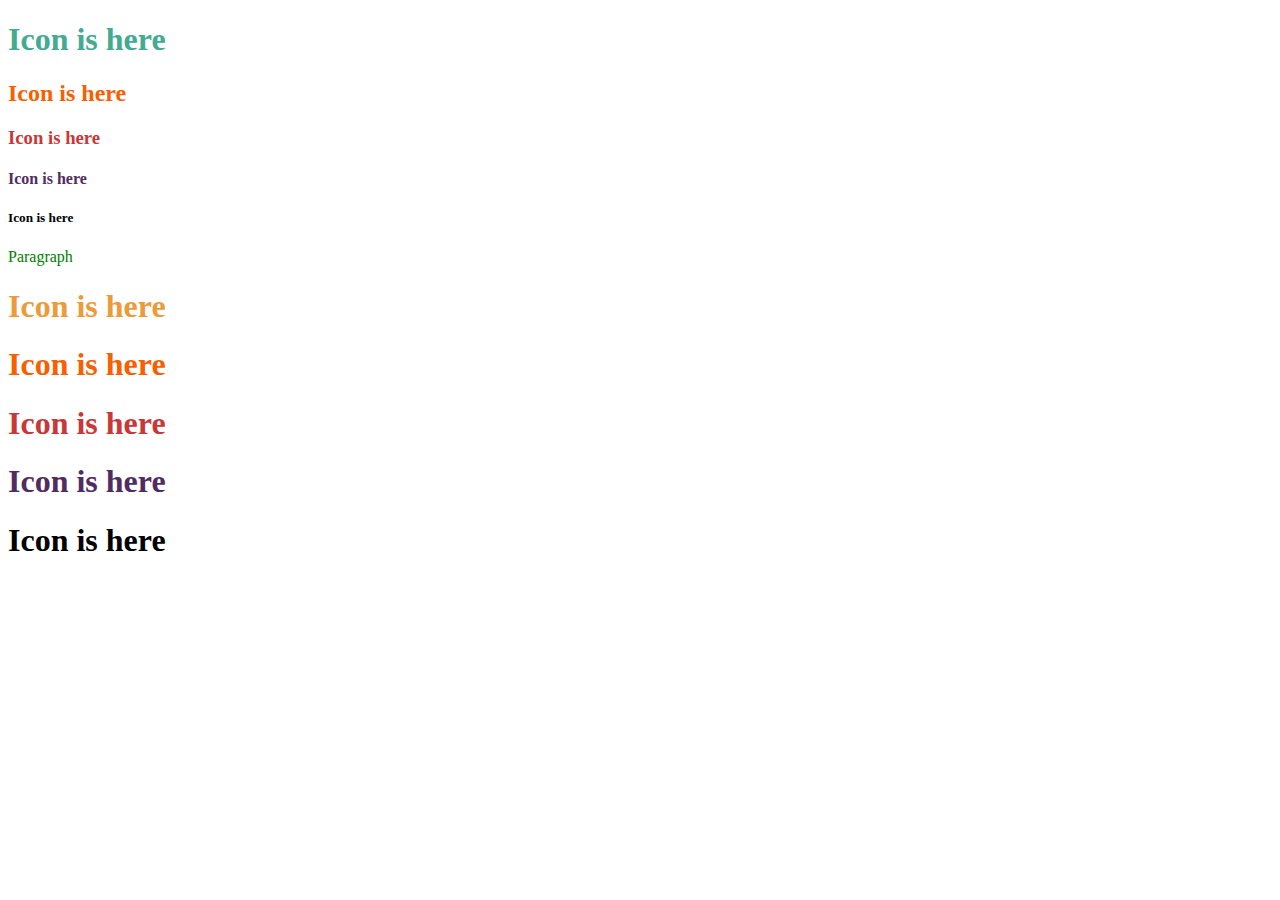
<file: assets/libs/@iconscout/unicons/index-monochrome.html>
<!DOCTYPE html>
<html lang="en">
  <head>
    <meta charset="UTF-8" />
    <meta name="viewport" content="width=device-width, initial-scale=1.0" />
    <meta http-equiv="X-UA-Compatible" content="ie=edge" />
    <title>Unicons</title>
    <script src="./script/monochrome/bundle.js"></script>
  </head>
  <body>
    <h1 style="color: #43ab92;">Icon is here <i class="uim uim-airplay" style="--uim-color: #f75f00"></i></h1>
    <h2 style="color: #f75f00">Icon is here <i class="uim uim-analysis"></i></h2>
    <h3 style="color: #c93838">
      Icon is here <i class="uim uim-angle-double-up"></i>
    </h3>
    <h4 style="color: #512c62">
      Icon is here <i class="uim uim-angle-right"></i>
    </h4>
    <h5 style="color: #000000">
      Icon is here <i class="uim uim-arrow-up-right"></i>
    </h5>
    <p style="color: green">
      <i class="uim uim-object-group"></i> Paragraph<i class="uim uim-chart"></i>
    </p>

    <h1 style="color: #ec9b3b">
      Icon is here <i class="uim uim-white uim-clock-ten"></i>
    </h1>
    <h1 style="color: #f75f00; --uim-color: #000000">
      Icon is here <i class="uim uim-white uim-compress"></i>
    </h1>
    <h1 style="color: #c93838">
      Icon is here <i class="uim uim-white uim-exit"></i>
    </h1>
    <h1 style="color: #512c62">
      Icon is here <i class="uim uim-white uim-horizontal-align-left"></i>
    </h1>
    <h1 style="color: #000000">
      Icon is here <i class="uim uim-white uim-record-audio"></i>
    </h1>
  </body>
</html>
</file>
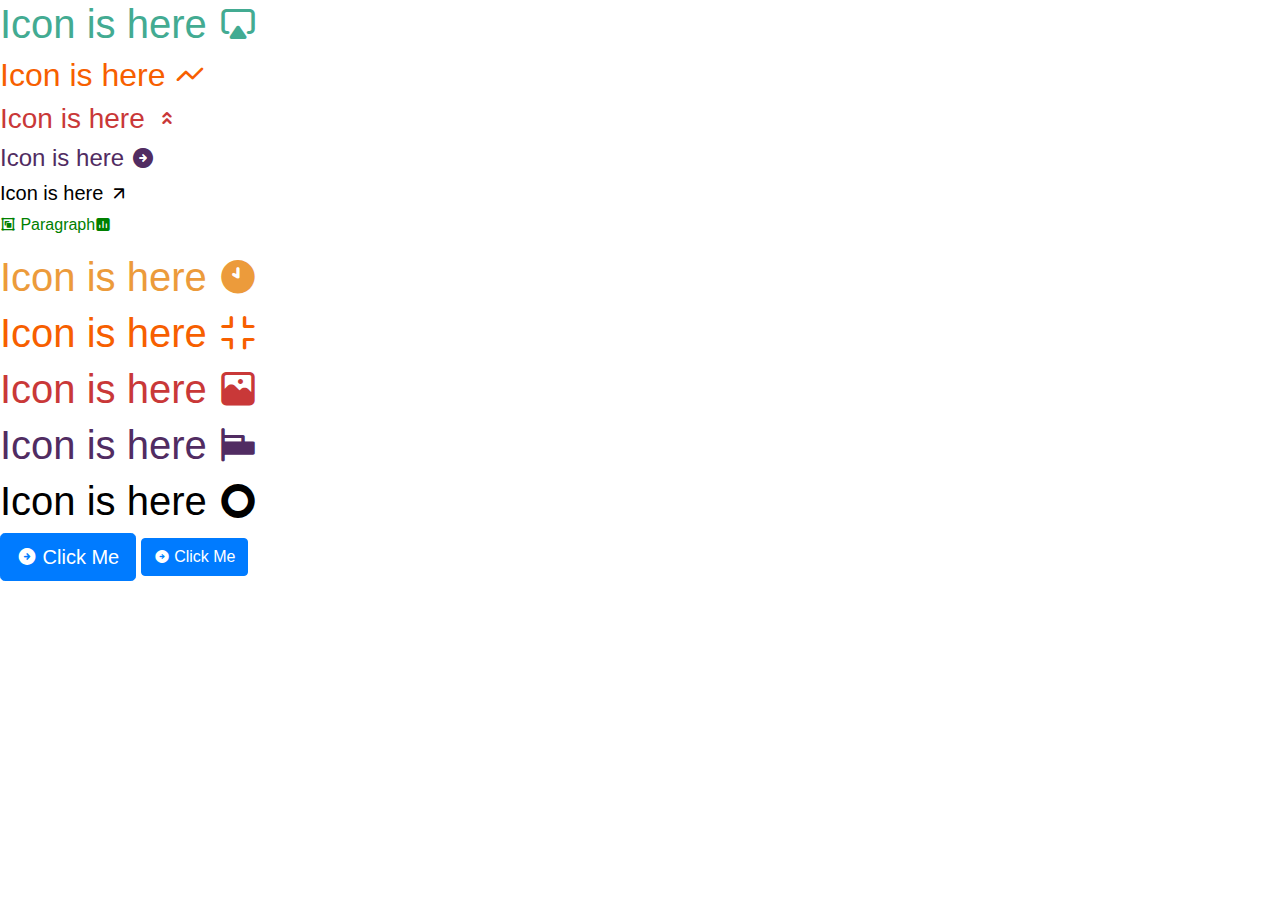
<file: assets/libs/@iconscout/unicons/index-solid.html>
<!DOCTYPE html>
<html lang="en">
  <head>
    <meta charset="UTF-8" />
    <meta name="viewport" content="width=device-width, initial-scale=1.0" />
    <meta http-equiv="X-UA-Compatible" content="ie=edge" />
    <title>Unicons</title>
    <link rel="stylesheet" href="./css/solid.css" />
    <link rel="stylesheet" href="https://stackpath.bootstrapcdn.com/bootstrap/4.5.2/css/bootstrap.min.css" integrity="sha384-JcKb8q3iqJ61gNV9KGb8thSsNjpSL0n8PARn9HuZOnIxN0hoP+VmmDGMN5t9UJ0Z" crossorigin="anonymous">
  </head>
  <body>
    <h1 style="color: #43ab92;">Icon is here <i class="uis uis-airplay"></i></h1>
    <h2 style="color: #f75f00">Icon is here <i class="uis uis-analysis"></i></h2>
    <h3 style="color: #c93838">
      Icon is here <i class="uis uis-angle-double-up"></i>
    </h3>
    <h4 style="color: #512c62">
      Icon is here <i class="uis uis-arrow-circle-right"></i>
    </h4>
    <h5 style="color: #000000">
      Icon is here <i class="uis uis-arrow-up-right"></i>
    </h5>
    <p style="color: green">
      <i class="uis uis-object-group"></i> Paragraph<i class="uis uis-chart"></i>
    </p>

    <h1 style="color: #ec9b3b">
      Icon is here <i class="uis uis-white uis-clock-ten"></i>
    </h1>
    <h1 style="color: #f75f00; --uis-color: #000000">
      Icon is here <i class="uis uis-white uis-compress"></i>
    </h1>
    <h1 style="color: #c93838">
      Icon is here <i class="uis uis-white uis-scenery"></i>
    </h1>
    <h1 style="color: #512c62">
      Icon is here <i class="uis uis-white uis-horizontal-align-left"></i>
    </h1>
    <h1 style="color: #000000">
      Icon is here <i class="uis uis-white uis-record-audio"></i>
    </h1>

    <button type="button" class="btn btn-primary btn-lg">
      <i class="uis uis-arrow-circle-right"></i>
      Click Me
    </button>
    <button type="button" class="btn btn-primary">
      <i class="uis uis-arrow-circle-right"></i>
      Click Me
    </button>
  </body>
</html>
</file>
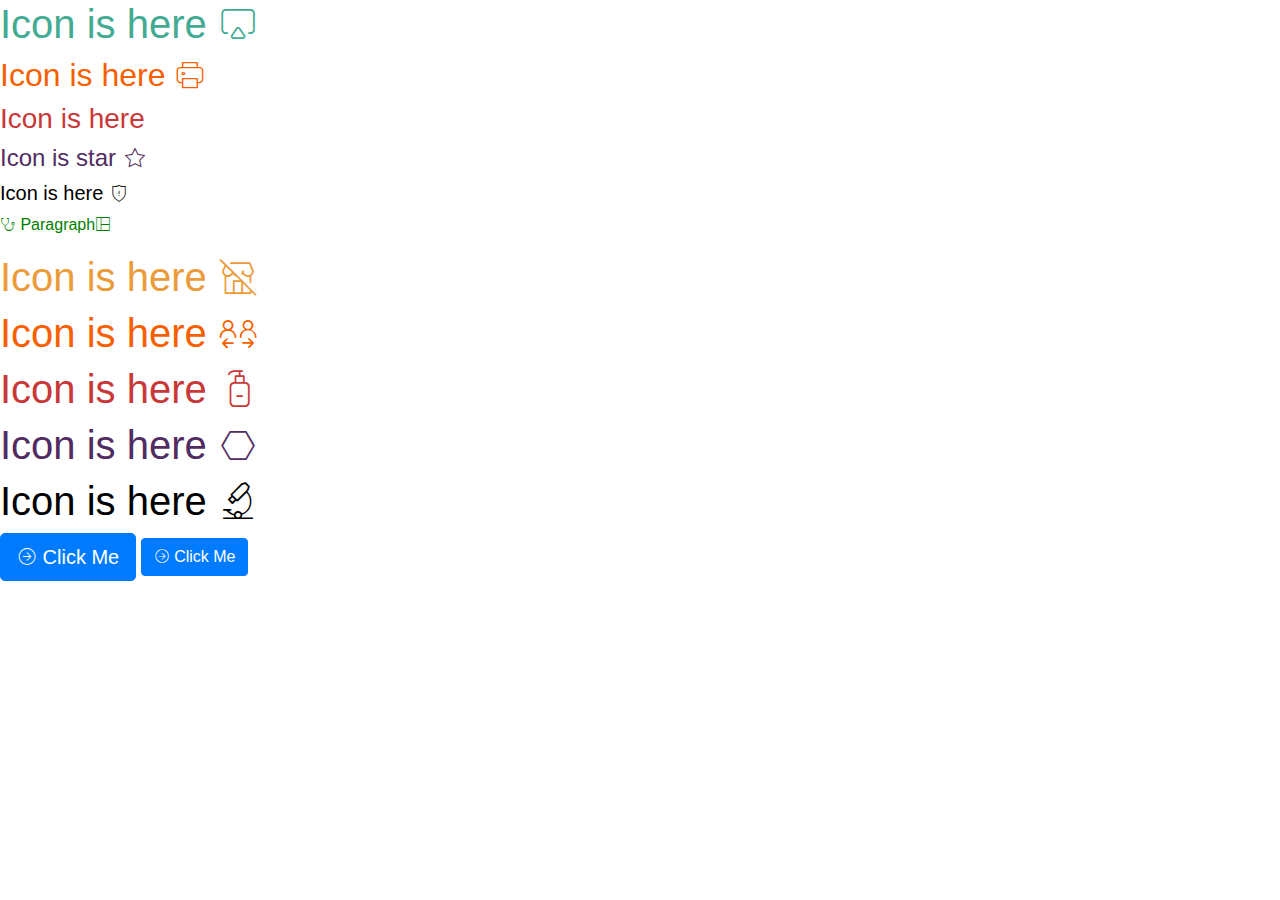
<file: assets/libs/@iconscout/unicons/index-thinline.html>
<!DOCTYPE html>
<html lang="en">
  <head>
    <meta charset="UTF-8" />
    <meta name="viewport" content="width=device-width, initial-scale=1.0" />
    <meta http-equiv="X-UA-Compatible" content="ie=edge" />
    <title>Unicons</title>
    <link rel="stylesheet" href="./css/thinline.css" />
    <link
      rel="stylesheet"
      href="https://stackpath.bootstrapcdn.com/bootstrap/4.5.2/css/bootstrap.min.css"
      integrity="sha384-JcKb8q3iqJ61gNV9KGb8thSsNjpSL0n8PARn9HuZOnIxN0hoP+VmmDGMN5t9UJ0Z"
      crossorigin="anonymous"
    />
  </head>
  <body>
    <h1 style="color: #43ab92">Icon is here <i class="uit uit-airplay"></i></h1>
    <h2 style="color: #f75f00">Icon is here <i class="uit uit-print"></i></h2>
    <h3 style="color: #c93838">
      Icon is here <i class="uit uit-angle-double-up"></i>
    </h3>
    <h4 style="color: #512c62">Icon is star <i class="uit uit-star"></i></h4>
    <h5 style="color: #000000">
      Icon is here <i class="uit uit-shield-exclamation"></i>
    </h5>
    <p style="color: green">
      <i class="uit uit-stethoscope-alt"></i> Paragraph<i
        class="uit uit-window-grid"
      ></i>
    </p>

    <h1 style="color: #ec9b3b">
      Icon is here <i class="uit uit-white uit-store-slash"></i>
    </h1>
    <h1 style="color: #f75f00; --uit-color: #000000">
      Icon is here <i class="uit uit-white uit-social-distancing"></i>
    </h1>
    <h1 style="color: #c93838">
      Icon is here <i class="uit uit-white uit-sanitizer-alt"></i>
    </h1>
    <h1 style="color: #512c62">
      Icon is here <i class="uit uit-white uit-polygon"></i>
    </h1>
    <h1 style="color: #000000">
      Icon is here <i class="uit uit-white uit-microscope"></i>
    </h1>

    <button type="button" class="btn btn-primary btn-lg">
      <i class="uit uit-arrow-circle-right"></i>
      Click Me
    </button>
    <button type="button" class="btn btn-primary">
      <i class="uit uit-arrow-circle-right"></i>
      Click Me
    </button>
  </body>
</html>
</file>
<file: assets/libs/@iconscout/unicons/css/solid.css>
@font-face {
  font-family: 'unicons-solid';
  src: url('../fonts/solid/unicons-0.eot');
  src: url('../fonts/solid/unicons-0.eot#iefix') format('embedded-opentype'),
        url('../fonts/solid/unicons-0.woff2') format('woff2'),
        url('../fonts/solid/unicons-0.woff') format('woff'),
        url('../fonts/solid/unicons-0.ttf') format('truetype'),
        url('../fonts/solid/unicons-0.svg#unicons') format('svg');
  font-weight: normal;
  font-style: normal;
  unicode-range: U+E800-E83B;
}
@font-face {
  font-family: 'unicons-solid';
  src: url('../fonts/solid/unicons-1.eot');
  src: url('../fonts/solid/unicons-1.eot#iefix') format('embedded-opentype'),
        url('../fonts/solid/unicons-1.woff2') format('woff2'),
        url('../fonts/solid/unicons-1.woff') format('woff'),
        url('../fonts/solid/unicons-1.ttf') format('truetype'),
        url('../fonts/solid/unicons-1.svg#unicons') format('svg');
  font-weight: normal;
  font-style: normal;
  unicode-range: U+E83C-E877;
}
@font-face {
  font-family: 'unicons-solid';
  src: url('../fonts/solid/unicons-2.eot');
  src: url('../fonts/solid/unicons-2.eot#iefix') format('embedded-opentype'),
        url('../fonts/solid/unicons-2.woff2') format('woff2'),
        url('../fonts/solid/unicons-2.woff') format('woff'),
        url('../fonts/solid/unicons-2.ttf') format('truetype'),
        url('../fonts/solid/unicons-2.svg#unicons') format('svg');
  font-weight: normal;
  font-style: normal;
  unicode-range: U+E878-E8B3;
}
@font-face {
  font-family: 'unicons-solid';
  src: url('../fonts/solid/unicons-3.eot');
  src: url('../fonts/solid/unicons-3.eot#iefix') format('embedded-opentype'),
        url('../fonts/solid/unicons-3.woff2') format('woff2'),
        url('../fonts/solid/unicons-3.woff') format('woff'),
        url('../fonts/solid/unicons-3.ttf') format('truetype'),
        url('../fonts/solid/unicons-3.svg#unicons') format('svg');
  font-weight: normal;
  font-style: normal;
  unicode-range: U+E8B4-E8BC;
}[class^="uis-"]:before,
[class*=" uis-"]:before {
  font-family: "unicons-solid";
  font-style: normal;
  font-weight: normal;
  speak: none;

  display: inline-block;
  text-decoration: inherit;

  /* For safety - reset parent styles, that can break glyph codes */
  font-variant: normal;
  text-transform: none;

  /* fix buttons height, for twitter bootstrap */
  line-height: 1;

  /* Font smoothing. That was taken from TWBS */
  -webkit-font-smoothing: antialiased;
  -moz-osx-font-smoothing: grayscale;
}

/* Flip and Rotate */

[class*="uis-"].flip-horizontal:before {
  transform: scaleX(-1);
}
[class*="uis-"].flip-horizontal.rotate-90:before {
  transform: rotate(90deg) scaleX(-1);
}
[class*="uis-"].flip-horizontal.rotate-180:before {
  transform: rotate(180deg) scaleX(-1);
}
[class*="uis-"].flip-horizontal.rotate-270:before {
  transform: rotate(270deg) scaleX(-1);
}
[class*="uis-"].flip-horizontal.flip-vertical:before {
  transform: scale(-1);
}
[class*="uis-"].flip-horizontal.flip-vertical.rotate-90:before {
  transform: rotate(90deg) scale(-1);
}
[class*="uis-"].flip-horizontal.flip-vertical.rotate-180:before {
  transform: rotate(180deg) scale(-1);
}
[class*="uis-"].flip-horizontal.flip-vertical.rotate-270:before {
  transform: rotate(270deg) scale(-1);
}
[class*="uis-"].flip-vertical:before {
  transform: scaleY(-1);
}
[class*="uis-"].flip-vertical.rotate-90:before {
  transform: rotate(90deg) scaleY(-1);
}
[class*="uis-"].flip-vertical.rotate-180:before {
  transform: rotate(180deg) scaleY(-1);
}
[class*="uis-"].flip-vertical.rotate-270:before {
  transform: rotate(270deg) scaleY(-1);
}
[class*="uis-"].rotate-90:before {
  transform: rotate(90deg);
}
[class*="uis-"].rotate-180:before {
  transform: rotate(180deg);
}
[class*="uis-"].rotate-270:before {
  transform: rotate(270deg);
}
.uis-web-section-alt:before { content: '\e800'; }.uis-corner-up-right:before { content: '\e801'; }.uis-corner-right-down:before { content: '\e802'; }.uis-download-alt:before { content: '\e803'; }.uis-arrow-circle-down:before { content: '\e804'; }.uis-corner-left-down:before { content: '\e805'; }.uis-angle-double-down:before { content: '\e806'; }.uis-corner-down-right:before { content: '\e807'; }.uis-bag:before { content: '\e808'; }.uis-web-grid:before { content: '\e809'; }.uis-briefcase:before { content: '\e80a'; }.uis-direction:before { content: '\e80b'; }.uis-upload-alt:before { content: '\e80c'; }.uis-arrow-circle-up:before { content: '\e80d'; }.uis-signal-alt-3:before { content: '\e80e'; }.uis-sorting:before { content: '\e80f'; }.uis-window-section:before { content: '\e810'; }.uis-corner-down-left:before { content: '\e811'; }.uis-align-center-justify:before { content: '\e812'; }.uis-dialpad:before { content: '\e813'; }.uis-window-grid:before { content: '\e814'; }.uis-angle-double-up:before { content: '\e815'; }.uis-corner-up-left:before { content: '\e816'; }.uis-angle-right:before { content: '\e817'; }.uis-schedule:before { content: '\e818'; }.uis-comment-dots:before { content: '\e819'; }.uis-graph-bar:before { content: '\e81a'; }.uis-angle-down:before { content: '\e81b'; }.uis-arrow-circle-left:before { content: '\e81c'; }.uis-arrow-circle-right:before { content: '\e81d'; }.uis-chart-pie:before { content: '\e81e'; }.uis-arrow-down-left:before { content: '\e81f'; }.uis-arrow-up-right:before { content: '\e820'; }.uis-columns:before { content: '\e821'; }.uis-web-section:before { content: '\e822'; }.uis-analytics:before { content: '\e823'; }.uis-grid:before { content: '\e824'; }.uis-angle-right-b:before { content: '\e825'; }.uis-chart:before { content: '\e826'; }.uis-window-maximize:before { content: '\e827'; }.uis-list-ul:before { content: '\e828'; }.uis-angle-double-right:before { content: '\e829'; }.uis-analysis:before { content: '\e82a'; }.uis-arrow-up-left:before { content: '\e82b'; }.uis-web-grid-alt:before { content: '\e82c'; }.uis-angle-up:before { content: '\e82d'; }.uis-arrow-down-right:before { content: '\e82e'; }.uis-angle-left:before { content: '\e82f'; }.uis-document-layout-left:before { content: '\e830'; }.uis-angle-double-left:before { content: '\e831'; }.uis-border-top:before { content: '\e832'; }.uis-align-justify:before { content: '\e833'; }.uis-right-indent:before { content: '\e834'; }.uis-left-indent-alt:before { content: '\e835'; }.uis-subject:before { content: '\e836'; }.uis-align-right:before { content: '\e837'; }.uis-wrap-text:before { content: '\e838'; }.uis-list-ui-alt:before { content: '\e839'; }.uis-paragraph:before { content: '\e83a'; }.uis-border-right:before { content: '\e83b'; }.uis-align-right-justify:before { content: '\e83c'; }.uis-bars:before { content: '\e83d'; }.uis-border-left:before { content: '\e83e'; }.uis-border-inner:before { content: '\e83f'; }.uis-align-left-justify:before { content: '\e840'; }.uis-border-clear:before { content: '\e841'; }.uis-border-vertical:before { content: '\e842'; }.uis-right-indent-alt:before { content: '\e843'; }.uis-border-horizontal:before { content: '\e844'; }.uis-ruler-combined:before { content: '\e845'; }.uis-repeat:before { content: '\e846'; }.uis-ruler:before { content: '\e847'; }.uis-square-full:before { content: '\e848'; }.uis-border-bottom:before { content: '\e849'; }.uis-horizontal-align-left:before { content: '\e84a'; }.uis-flip-h-alt:before { content: '\e84b'; }.uis-grip-horizontal-line:before { content: '\e84c'; }.uis-vector-square-alt:before { content: '\e84d'; }.uis-flip-h:before { content: '\e84e'; }.uis-flip-v-alt:before { content: '\e84f'; }.uis-align-letter-right:before { content: '\e850'; }.uis-align-alt:before { content: '\e851'; }.uis-align-center:before { content: '\e852'; }.uis-layers-alt:before { content: '\e853'; }.uis-flip-v:before { content: '\e854'; }.uis-compress:before { content: '\e855'; }.uis-vector-square:before { content: '\e856'; }.uis-line-spacing:before { content: '\e857'; }.uis-border-alt:before { content: '\e858'; }.uis-object-group:before { content: '\e859'; }.uis-document-layout-center:before { content: '\e85a'; }.uis-border-out:before { content: '\e85b'; }.uis-object-ungroup:before { content: '\e85c'; }.uis-table:before { content: '\e85d'; }.uis-circle-layer:before { content: '\e85e'; }.uis-apps:before { content: '\e85f'; }.uis-document-layout-right:before { content: '\e860'; }.uis-grids:before { content: '\e861'; }.uis-align-left:before { content: '\e862'; }.uis-left-indent:before { content: '\e863'; }.uis-store-slash:before { content: '\e864'; }.uis-user-arrows:before { content: '\e865'; }.uis-stethoscope-alt:before { content: '\e866'; }.uis-head-side:before { content: '\e867'; }.uis-social-distancing:before { content: '\e868'; }.uis-toilet-paper:before { content: '\e869'; }.uis-virus-slash:before { content: '\e86a'; }.uis-house-user:before { content: '\e86b'; }.uis-clinic-medical:before { content: '\e86c'; }.uis-hospital-square-sign:before { content: '\e86d'; }.uis-image-v:before { content: '\e86e'; }.uis-hospital:before { content: '\e86f'; }.uis-sanitizer-alt:before { content: '\e870'; }.uis-user-nurse:before { content: '\e871'; }.uis-head-side-mask:before { content: '\e872'; }.uis-microscope:before { content: '\e873'; }.uis-head-side-cough:before { content: '\e874'; }.uis-hospital-symbol:before { content: '\e875'; }.uis-user-md:before { content: '\e876'; }.uis-stethoscope:before { content: '\e877'; }.uis-record-audio:before { content: '\e878'; }.uis-lock-access:before { content: '\e879'; }.uis-previous:before { content: '\e87a'; }.uis-lock-alt:before { content: '\e87b'; }.uis-coronavirus:before { content: '\e87c'; }.uis-sanitizer:before { content: '\e87d'; }.uis-airplay:before { content: '\e87e'; }.uis-clock-seven:before { content: '\e87f'; }.uis-keyhole-square-full:before { content: '\e880'; }.uis-padlock:before { content: '\e881'; }.uis-scenery:before { content: '\e882'; }.uis-keyhole-circle:before { content: '\e883'; }.uis-pentagon:before { content: '\e884'; }.uis-triangle:before { content: '\e885'; }.uis-unlock:before { content: '\e886'; }.uis-clock-ten:before { content: '\e887'; }.uis-lock:before { content: '\e888'; }.uis-unlock-alt:before { content: '\e889'; }.uis-keyhole-square:before { content: '\e88a'; }.uis-clock-three:before { content: '\e88b'; }.uis-shield-plus:before { content: '\e88c'; }.uis-clock-five:before { content: '\e88d'; }.uis-star:before { content: '\e88e'; }.uis-polygon:before { content: '\e88f'; }.uis-th-large:before { content: '\e890'; }.uis-clock-nine:before { content: '\e891'; }.uis-step-forward:before { content: '\e892'; }.uis-clock:before { content: '\e893'; }.uis-clock-eight:before { content: '\e894'; }.uis-sync-slash:before { content: '\e895'; }.uis-star-half-alt:before { content: '\e896'; }.uis-ellipsis-h:before { content: '\e897'; }.uis-sync-exclamation:before { content: '\e898'; }.uis-exclamation-triangle:before { content: '\e899'; }.uis-key-skeleton:before { content: '\e89a'; }.uis-favorite:before { content: '\e89b'; }.uis-check-square:before { content: '\e89c'; }.uis-signout:before { content: '\e89d'; }.uis-process:before { content: '\e89e'; }.uis-exclamation-circle:before { content: '\e89f'; }.uis-key-skeleton-alt:before { content: '\e8a0'; }.uis-minus-square-full:before { content: '\e8a1'; }.uis-link-h:before { content: '\e8a2'; }.uis-multiply:before { content: '\e8a3'; }.uis-history-alt:before { content: '\e8a4'; }.uis-layer-group:before { content: '\e8a5'; }.uis-battery-empty:before { content: '\e8a6'; }.uis-clock-two:before { content: '\e8a7'; }.uis-battery-bolt:before { content: '\e8a8'; }.uis-redo:before { content: '\e8a9'; }.uis-calender:before { content: '\e8aa'; }.uis-times-circle:before { content: '\e8ab'; }.uis-toggle-on:before { content: '\e8ac'; }.uis-exclamation-octagon:before { content: '\e8ad'; }.uis-signal-alt:before { content: '\e8ae'; }.uis-history:before { content: '\e8af'; }.uis-stopwatch:before { content: '\e8b0'; }.uis-lock-open-alt:before { content: '\e8b1'; }.uis-toggle-off:before { content: '\e8b2'; }.uis-space-key:before { content: '\e8b3'; }.uis-bookmark:before { content: '\e8b4'; }.uis-anchor:before { content: '\e8b5'; }.uis-refresh:before { content: '\e8b6'; }.uis-rocket:before { content: '\e8b7'; }.uis-ellipsis-v:before { content: '\e8b8'; }.uis-at:before { content: '\e8b9'; }.uis-paperclip:before { content: '\e8ba'; }.uis-check:before { content: '\e8bb'; }.uis-check-circle:before { content: '\e8bc'; }
</file>
<file: assets/libs/@iconscout/unicons/css/thinline.css>
@font-face {
  font-family: 'unicons-thinline';
  src: url('../fonts/thinline/unicons-0.eot');
  src: url('../fonts/thinline/unicons-0.eot#iefix') format('embedded-opentype'),
        url('../fonts/thinline/unicons-0.woff2') format('woff2'),
        url('../fonts/thinline/unicons-0.woff') format('woff'),
        url('../fonts/thinline/unicons-0.ttf') format('truetype'),
        url('../fonts/thinline/unicons-0.svg#unicons') format('svg');
  font-weight: normal;
  font-style: normal;
  unicode-range: U+E800-E83B;
}
@font-face {
  font-family: 'unicons-thinline';
  src: url('../fonts/thinline/unicons-1.eot');
  src: url('../fonts/thinline/unicons-1.eot#iefix') format('embedded-opentype'),
        url('../fonts/thinline/unicons-1.woff2') format('woff2'),
        url('../fonts/thinline/unicons-1.woff') format('woff'),
        url('../fonts/thinline/unicons-1.ttf') format('truetype'),
        url('../fonts/thinline/unicons-1.svg#unicons') format('svg');
  font-weight: normal;
  font-style: normal;
  unicode-range: U+E83C-E877;
}
@font-face {
  font-family: 'unicons-thinline';
  src: url('../fonts/thinline/unicons-2.eot');
  src: url('../fonts/thinline/unicons-2.eot#iefix') format('embedded-opentype'),
        url('../fonts/thinline/unicons-2.woff2') format('woff2'),
        url('../fonts/thinline/unicons-2.woff') format('woff'),
        url('../fonts/thinline/unicons-2.ttf') format('truetype'),
        url('../fonts/thinline/unicons-2.svg#unicons') format('svg');
  font-weight: normal;
  font-style: normal;
  unicode-range: U+E878-E8B3;
}
@font-face {
  font-family: 'unicons-thinline';
  src: url('../fonts/thinline/unicons-3.eot');
  src: url('../fonts/thinline/unicons-3.eot#iefix') format('embedded-opentype'),
        url('../fonts/thinline/unicons-3.woff2') format('woff2'),
        url('../fonts/thinline/unicons-3.woff') format('woff'),
        url('../fonts/thinline/unicons-3.ttf') format('truetype'),
        url('../fonts/thinline/unicons-3.svg#unicons') format('svg');
  font-weight: normal;
  font-style: normal;
  unicode-range: U+E8B4-E8D5;
}[class^="uit-"]:before,
[class*=" uit-"]:before {
  font-family: "unicons-thinline";
  font-style: normal;
  font-weight: normal;
  speak: none;

  display: inline-block;
  text-decoration: inherit;

  /* For safety - reset parent styles, that can break glyph codes */
  font-variant: normal;
  text-transform: none;

  /* fix buttons height, for twitter bootstrap */
  line-height: 1;

  /* Font smoothing. That was taken from TWBS */
  -webkit-font-smoothing: antialiased;
  -moz-osx-font-smoothing: grayscale;
}

/* Flip and Rotate */

[class*="uit-"].flip-horizontal:before {
  transform: scaleX(-1);
}
[class*="uit-"].flip-horizontal.rotate-90:before {
  transform: rotate(90deg) scaleX(-1);
}
[class*="uit-"].flip-horizontal.rotate-180:before {
  transform: rotate(180deg) scaleX(-1);
}
[class*="uit-"].flip-horizontal.rotate-270:before {
  transform: rotate(270deg) scaleX(-1);
}
[class*="uit-"].flip-horizontal.flip-vertical:before {
  transform: scale(-1);
}
[class*="uit-"].flip-horizontal.flip-vertical.rotate-90:before {
  transform: rotate(90deg) scale(-1);
}
[class*="uit-"].flip-horizontal.flip-vertical.rotate-180:before {
  transform: rotate(180deg) scale(-1);
}
[class*="uit-"].flip-horizontal.flip-vertical.rotate-270:before {
  transform: rotate(270deg) scale(-1);
}
[class*="uit-"].flip-vertical:before {
  transform: scaleY(-1);
}
[class*="uit-"].flip-vertical.rotate-90:before {
  transform: rotate(90deg) scaleY(-1);
}
[class*="uit-"].flip-vertical.rotate-180:before {
  transform: rotate(180deg) scaleY(-1);
}
[class*="uit-"].flip-vertical.rotate-270:before {
  transform: rotate(270deg) scaleY(-1);
}
[class*="uit-"].rotate-90:before {
  transform: rotate(90deg);
}
[class*="uit-"].rotate-180:before {
  transform: rotate(180deg);
}
[class*="uit-"].rotate-270:before {
  transform: rotate(270deg);
}
.uit-clock-eight:before { content: '\e800'; }.uit-laptop:before { content: '\e801'; }.uit-head-side-mask:before { content: '\e802'; }.uit-stopwatch:before { content: '\e803'; }.uit-clock:before { content: '\e804'; }.uit-mouse-alt-2:before { content: '\e805'; }.uit-shield-exclamation:before { content: '\e806'; }.uit-print:before { content: '\e807'; }.uit-web-grid-alt:before { content: '\e808'; }.uit-shield-check:before { content: '\e809'; }.uit-clock-two:before { content: '\e80a'; }.uit-clock-three:before { content: '\e80b'; }.uit-shield:before { content: '\e80c'; }.uit-clock-nine:before { content: '\e80d'; }.uit-user-arrows:before { content: '\e80e'; }.uit-circuit:before { content: '\e80f'; }.uit-clock-five:before { content: '\e810'; }.uit-stethoscope-alt:before { content: '\e811'; }.uit-window-grid:before { content: '\e812'; }.uit-store-slash:before { content: '\e813'; }.uit-social-distancing:before { content: '\e814'; }.uit-clinic-medical:before { content: '\e815'; }.uit-clock-seven:before { content: '\e816'; }.uit-sanitizer-alt:before { content: '\e817'; }.uit-head-side:before { content: '\e818'; }.uit-shield-question:before { content: '\e819'; }.uit-columns:before { content: '\e81a'; }.uit-hospital-symbol:before { content: '\e81b'; }.uit-polygon:before { content: '\e81c'; }.uit-covid-19:before { content: '\e81d'; }.uit-pentagon:before { content: '\e81e'; }.uit-shield-plus:before { content: '\e81f'; }.uit-web-section:before { content: '\e820'; }.uit-triangle:before { content: '\e821'; }.uit-microscope:before { content: '\e822'; }.uit-window-maximize:before { content: '\e823'; }.uit-modem:before { content: '\e824'; }.uit-window-section:before { content: '\e825'; }.uit-grid:before { content: '\e826'; }.uit-hospital-square-sign:before { content: '\e827'; }.uit-hospital:before { content: '\e828'; }.uit-star:before { content: '\e829'; }.uit-web-section-alt:before { content: '\e82a'; }.uit-clock-ten:before { content: '\e82b'; }.uit-toilet-paper:before { content: '\e82c'; }.uit-comment-dots:before { content: '\e82d'; }.uit-stethoscope:before { content: '\e82e'; }.uit-web-grid:before { content: '\e82f'; }.uit-head-side-cough:before { content: '\e830'; }.uit-house-user:before { content: '\e831'; }.uit-shield-slash:before { content: '\e832'; }.uit-sanitizer:before { content: '\e833'; }.uit-snapchat-alt:before { content: '\e834'; }.uit-arrow-circle-down:before { content: '\e835'; }.uit-paypal:before { content: '\e836'; }.uit-corner-down-right:before { content: '\e837'; }.uit-twitter-alt:before { content: '\e838'; }.uit-linkedin-alt:before { content: '\e839'; }.uit-skype-alt:before { content: '\e83a'; }.uit-corner-down-left:before { content: '\e83b'; }.uit-facebook-f:before { content: '\e83c'; }.uit-angle-double-right:before { content: '\e83d'; }.uit-tumblr-alt:before { content: '\e83e'; }.uit-google-play:before { content: '\e83f'; }.uit-slack-alt:before { content: '\e840'; }.uit-blogger-alt:before { content: '\e841'; }.uit-apple-alt:before { content: '\e842'; }.uit-vuejs-alt:before { content: '\e843'; }.uit-corner-up-left:before { content: '\e844'; }.uit-opera-alt:before { content: '\e845'; }.uit-github-alt:before { content: '\e846'; }.uit-gold:before { content: '\e847'; }.uit-arrow-up-left:before { content: '\e848'; }.uit-direction:before { content: '\e849'; }.uit-corner-left-down:before { content: '\e84a'; }.uit-intercom-alt:before { content: '\e84b'; }.uit-google:before { content: '\e84c'; }.uit-download-alt:before { content: '\e84d'; }.uit-arrow-down-right:before { content: '\e84e'; }.uit-arrow-down-left:before { content: '\e84f'; }.uit-html3-alt:before { content: '\e850'; }.uit-angle-double-left:before { content: '\e851'; }.uit-angle-double-down:before { content: '\e852'; }.uit-angle-up:before { content: '\e853'; }.uit-arrow-circle-left:before { content: '\e854'; }.uit-adobe-alt:before { content: '\e855'; }.uit-arrow-circle-up:before { content: '\e856'; }.uit-dropbox:before { content: '\e857'; }.uit-corner-right-down:before { content: '\e858'; }.uit-master-card:before { content: '\e859'; }.uit-vk-alt:before { content: '\e85a'; }.uit-corner-up-right:before { content: '\e85b'; }.uit-behance-alt:before { content: '\e85c'; }.uit-upload-alt:before { content: '\e85d'; }.uit-arrow-up-right:before { content: '\e85e'; }.uit-youtube:before { content: '\e85f'; }.uit-bitcoin-alt:before { content: '\e860'; }.uit-android-alt:before { content: '\e861'; }.uit-arrow-circle-right:before { content: '\e862'; }.uit-reddit-alien-alt:before { content: '\e863'; }.uit-facebook-messenger-alt:before { content: '\e864'; }.uit-google-hangouts-alt:before { content: '\e865'; }.uit-google-drive-alt:before { content: '\e866'; }.uit-bag:before { content: '\e867'; }.uit-chart-growth:before { content: '\e868'; }.uit-telegram-alt:before { content: '\e869'; }.uit-align-center:before { content: '\e86a'; }.uit-chart-pie:before { content: '\e86b'; }.uit-signal-alt-3:before { content: '\e86c'; }.uit-document-layout-left:before { content: '\e86d'; }.uit-border-clear:before { content: '\e86e'; }.uit-document-layout-center:before { content: '\e86f'; }.uit-document-layout-right:before { content: '\e870'; }.uit-grip-horizontal-line:before { content: '\e871'; }.uit-border-inner:before { content: '\e872'; }.uit-border-horizontal:before { content: '\e873'; }.uit-subject:before { content: '\e874'; }.uit-left-indent:before { content: '\e875'; }.uit-right-indent:before { content: '\e876'; }.uit-align-left:before { content: '\e877'; }.uit-align-alt:before { content: '\e878'; }.uit-border-left:before { content: '\e879'; }.uit-align-center-justify:before { content: '\e87a'; }.uit-paragraph:before { content: '\e87b'; }.uit-align-center-alt:before { content: '\e87c'; }.uit-border-top:before { content: '\e87d'; }.uit-dialpad:before { content: '\e87e'; }.uit-vector-square-alt:before { content: '\e87f'; }.uit-compress:before { content: '\e880'; }.uit-object-group:before { content: '\e881'; }.uit-times-circle:before { content: '\e882'; }.uit-signout:before { content: '\e883'; }.uit-battery-empty:before { content: '\e884'; }.uit-left-indent-alt:before { content: '\e885'; }.uit-list-ul:before { content: '\e886'; }.uit-list-ui-alt:before { content: '\e887'; }.uit-align-left-justify:before { content: '\e888'; }.uit-align-right:before { content: '\e889'; }.uit-border-vertical:before { content: '\e88a'; }.uit-align-letter-right:before { content: '\e88b'; }.uit-align-right-justify:before { content: '\e88c'; }.uit-circle-layer:before { content: '\e88d'; }.uit-table:before { content: '\e88e'; }.uit-layers-alt:before { content: '\e88f'; }.uit-square-full:before { content: '\e890'; }.uit-ruler-combined:before { content: '\e891'; }.uit-flip-h-alt:before { content: '\e892'; }.uit-repeat:before { content: '\e893'; }.uit-flip-h:before { content: '\e894'; }.uit-th:before { content: '\e895'; }.uit-wrap-text:before { content: '\e896'; }.uit-horizontal-align-left:before { content: '\e897'; }.uit-line-spacing:before { content: '\e898'; }.uit-image-v:before { content: '\e899'; }.uit-vector-square:before { content: '\e89a'; }.uit-th-large:before { content: '\e89b'; }.uit-border-bottom:before { content: '\e89c'; }.uit-border-alt:before { content: '\e89d'; }.uit-flip-v-alt:before { content: '\e89e'; }.uit-object-ungroup:before { content: '\e89f'; }.uit-step-forward:before { content: '\e8a0'; }.uit-border-out:before { content: '\e8a1'; }.uit-scenery:before { content: '\e8a2'; }.uit-flip-v:before { content: '\e8a3'; }.uit-grids:before { content: '\e8a4'; }.uit-right-indent-alt:before { content: '\e8a5'; }.uit-ruler:before { content: '\e8a6'; }.uit-airplay:before { content: '\e8a7'; }.uit-record-audio:before { content: '\e8a8'; }.uit-previous:before { content: '\e8a9'; }.uit-check-circle:before { content: '\e8aa'; }.uit-calender:before { content: '\e8ab'; }.uit-at:before { content: '\e8ac'; }.uit-traffic-light:before { content: '\e8ad'; }.uit-toggle-off:before { content: '\e8ae'; }.uit-toggle-on:before { content: '\e8af'; }.uit-check:before { content: '\e8b0'; }.uit-umbrella:before { content: '\e8b1'; }.uit-minus-square-full:before { content: '\e8b2'; }.uit-layer-group:before { content: '\e8b3'; }.uit-process:before { content: '\e8b4'; }.uit-paperclip:before { content: '\e8b5'; }.uit-desktop-alt-slash:before { content: '\e8b6'; }.uit-history:before { content: '\e8b7'; }.uit-bookmark:before { content: '\e8b8'; }.uit-battery-bolt:before { content: '\e8b9'; }.uit-space-key:before { content: '\e8ba'; }.uit-star-half-alt:before { content: '\e8bb'; }.uit-check-square:before { content: '\e8bc'; }.uit-link-broken:before { content: '\e8bd'; }.uit-sim-card:before { content: '\e8be'; }.uit-multiply:before { content: '\e8bf'; }.uit-ankh:before { content: '\e8c0'; }.uit-exclamation-octagon:before { content: '\e8c1'; }.uit-create-dashboard:before { content: '\e8c2'; }.uit-pump:before { content: '\e8c3'; }.uit-exclamation-circle:before { content: '\e8c4'; }.uit-exclamation-triangle:before { content: '\e8c5'; }.uit-signal-alt:before { content: '\e8c6'; }.uit-key-skeleton:before { content: '\e8c7'; }.uit-question-circle:before { content: '\e8c8'; }.uit-refresh:before { content: '\e8c9'; }.uit-wallet:before { content: '\e8ca'; }.uit-key-skeleton-alt:before { content: '\e8cb'; }.uit-redo:before { content: '\e8cc'; }.uit-rocket:before { content: '\e8cd'; }.uit-anchor:before { content: '\e8ce'; }.uit-ellipsis-h:before { content: '\e8cf'; }.uit-sync-slash:before { content: '\e8d0'; }.uit-history-alt:before { content: '\e8d1'; }.uit-favorite:before { content: '\e8d2'; }.uit-ellipsis-v:before { content: '\e8d3'; }.uit-link-h:before { content: '\e8d4'; }.uit-sync-exclamation:before { content: '\e8d5'; }
</file>
